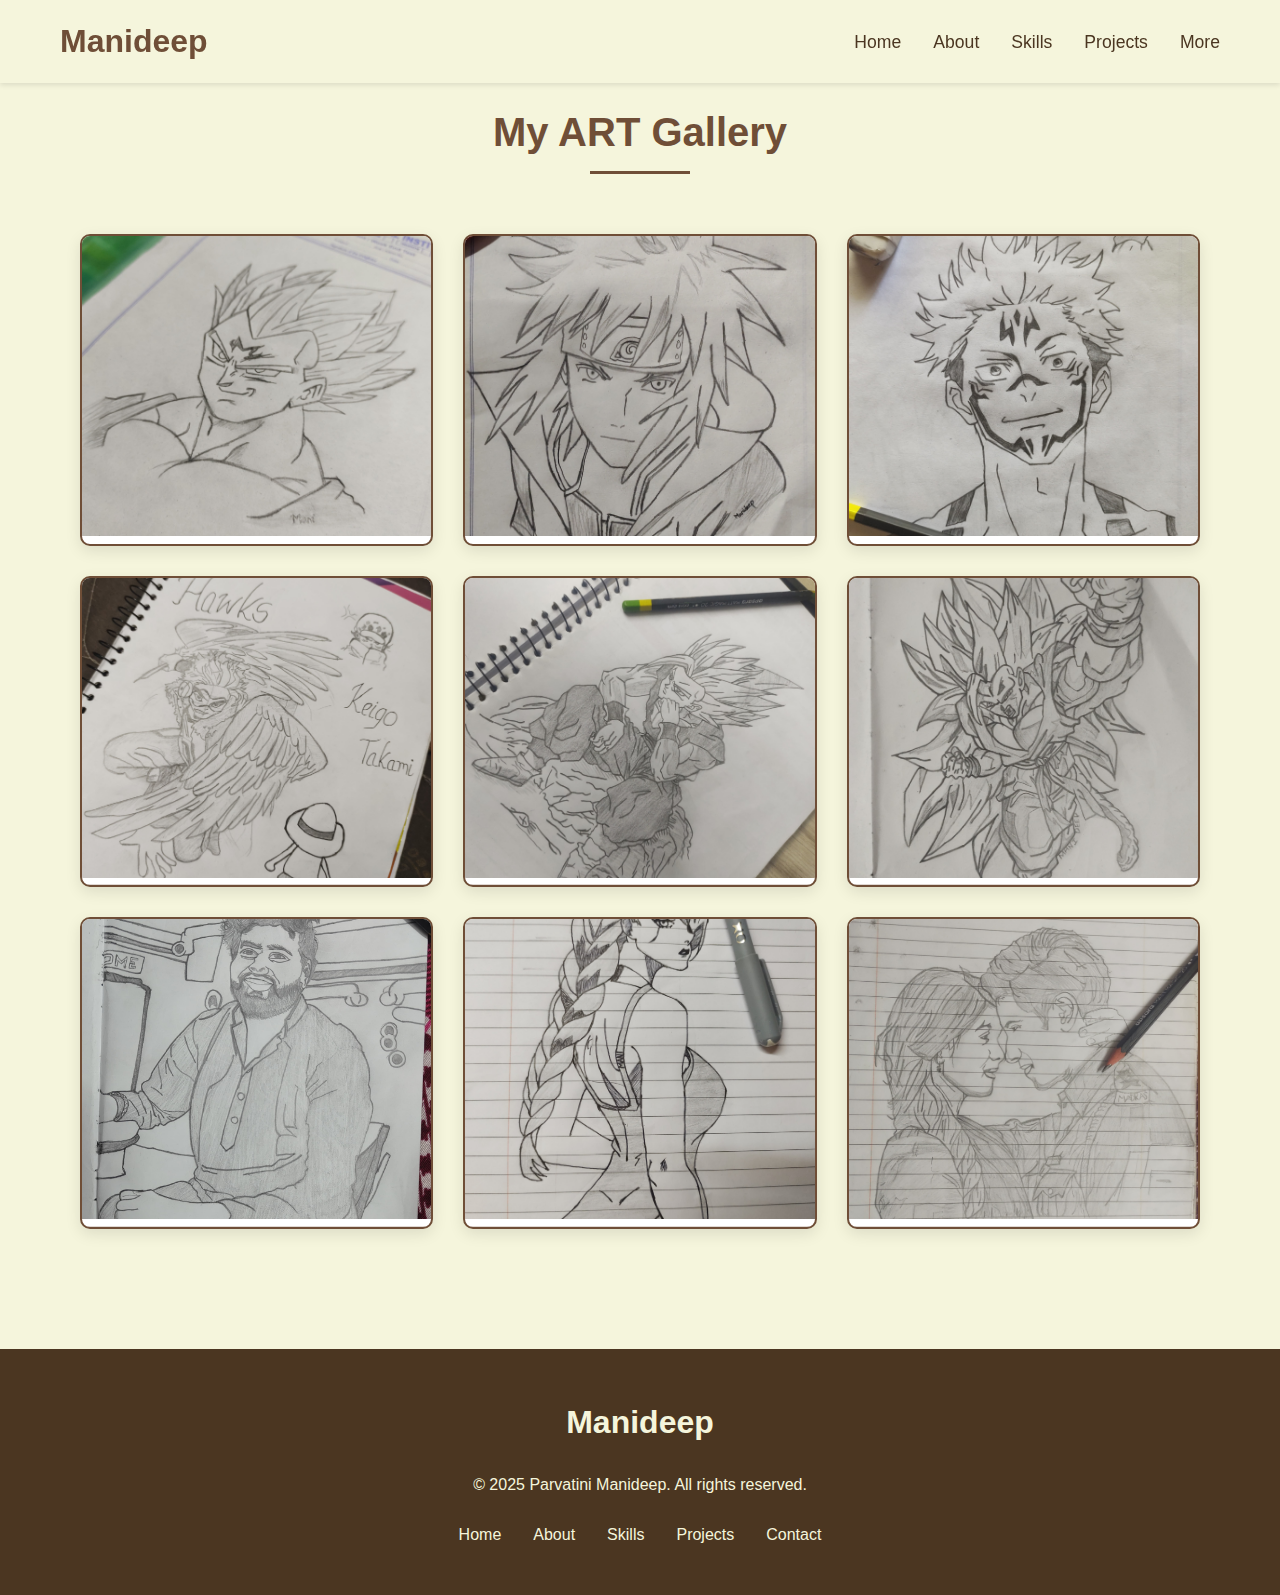
<file: art-gallery.html>
<!DOCTYPE html>
<html lang="en">
<head>
    <meta charset="UTF-8">
    <meta name="viewport" content="width=device-width, initial-scale=1.0">
    <title>ART Gallery - Manideep</title>
    <link rel="stylesheet" href="styles.css">
    <link rel="stylesheet" href="https://cdnjs.cloudflare.com/ajax/libs/font-awesome/6.0.0/css/all.min.css">
    <style>
        .art-gallery {
            padding: 100px 0;
            background-color: var(--cream);
            min-height: 100vh;
        }

        .gallery-container {
            max-width: 1200px;
            margin: 0 auto;
            padding: 0 20px;
        }

        .gallery-title {
            text-align: center;
            margin-bottom: 50px;
            color: var(--primary-coffee);
            font-size: 2.5rem;
            position: relative;
        }

        .gallery-title::after {
            content: '';
            position: absolute;
            bottom: -10px;
            left: 50%;
            transform: translateX(-50%);
            width: 100px;
            height: 3px;
            background: var(--primary-coffee);
        }

        .gallery-grid {
            display: grid;
            grid-template-columns: repeat(auto-fit, minmax(300px, 1fr));
            gap: 30px;
            padding: 20px;
        }

        .gallery-item {
            position: relative;
            overflow: hidden;
            border-radius: 10px;
            box-shadow: 0 5px 15px rgba(0, 0, 0, 0.1);
            transition: all 0.3s ease;
            background-color: var(--white);
            border: 2px solid var(--primary-coffee);
        }

        .gallery-item:hover {
            transform: translateY(-10px);
            box-shadow: 0 15px 30px rgba(0, 0, 0, 0.2);
        }

        .gallery-item img {
            width: 100%;
            height: 300px;
            object-fit: cover;
            transition: transform 0.3s ease;
        }

        .gallery-item:hover img {
            transform: scale(1.1);
        }

        .gallery-item-caption {
            position: absolute;
            bottom: 0;
            left: 0;
            right: 0;
            background: rgba(111, 78, 55, 0.8);
            color: var(--cream);
            padding: 15px;
            transform: translateY(100%);
            transition: transform 0.3s ease;
        }

        .gallery-item:hover .gallery-item-caption {
            transform: translateY(0);
        }

        .gallery-item-caption h3 {
            margin: 0;
            font-size: 1.2rem;
        }

        @media (max-width: 768px) {
            .gallery-grid {
                grid-template-columns: repeat(auto-fit, minmax(250px, 1fr));
                gap: 20px;
            }

            .gallery-item img {
                height: 250px;
            }
        }
    </style>
</head>
<body>
    <nav class="navbar">
        <div class="container">
            <a href="index.html" class="logo">Manideep</a>
            <ul class="nav-links">
                <li><a href="index.html#home">Home</a></li>
                <li><a href="index.html#about">About</a></li>
                <li><a href="index.html#skills">Skills</a></li>
                <li><a href="index.html#projects">Projects</a></li>
                <li class="dropdown">
                    <a href="#more">More</a>
                    <ul class="dropdown-menu">
                        <li><a href="art-gallery.html">ART Gallery</a></li>
                        <li><a href="trainings.html">Trainings</a></li>
                    </ul>
                </li>
            </ul>
            <div class="hamburger">
                <span></span>
                <span></span>
                <span></span>
            </div>
        </div>
    </nav>

    <section class="art-gallery">
        <div class="gallery-container">
            <h2 class="gallery-title">My ART Gallery</h2>
            <div class="gallery-grid">
                <div class="gallery-item">
                    <img src="vegeta.jpg" alt="Vegeta Art">
                    <div class="gallery-item-caption">
                        <h3>Vegeta</h3>
                    </div>
                </div>
                <div class="gallery-item">
                    <img src="minato.jpg" alt="Minato Art">
                    <div class="gallery-item-caption">
                        <h3>Minato</h3>
                    </div>
                </div>
                <div class="gallery-item">
                    <img src="sukuna.jpg" alt="Sukuna Art">
                    <div class="gallery-item-caption">
                        <h3>Sukuna</h3>
                    </div>
                </div>
                <div class="gallery-item">
                    <img src="hawk.jpg" alt="Hawk Art">
                    <div class="gallery-item-caption">
                        <h3>Hawk</h3>
                    </div>
                </div>
                <div class="gallery-item">
                    <img src="gohan.jpg" alt="Gohan Art">
                    <div class="gallery-item-caption">
                        <h3>Gohan</h3>
                    </div>
                </div>
                <div class="gallery-item">
                    <img src="ssj3.jpg" alt="SSJ3 Art">
                    <div class="gallery-item-caption">
                        <h3>SSJ3</h3>
                    </div>
                </div>
                <div class="gallery-item">
                    <img src="self.jpg" alt="Self Portrait">
                    <div class="gallery-item-caption">
                        <h3>Self Portrait</h3>
                    </div>
                </div>
                <div class="gallery-item">
                    <img src="meimei.jpg" alt="Mei Mei Art">
                    <div class="gallery-item-caption">
                        <h3>Mei Mei</h3>
                    </div>
                </div>
                <div class="gallery-item">
                    <img src="sitaramam.jpg" alt="Sita Ramam Art">
                    <div class="gallery-item-caption">
                        <h3>Sita Ramam</h3>
                    </div>
                </div>
            </div>
        </div>
    </section>

    <footer>
        <div class="container">
            <div class="footer-content">
                <div class="footer-logo">Manideep</div>
                <p>&copy; 2025 Parvatini Manideep. All rights reserved.</p>
                <div class="footer-links">
                    <a href="index.html#home">Home</a>
                    <a href="index.html#about">About</a>
                    <a href="index.html#skills">Skills</a>
                    <a href="index.html#projects">Projects</a>
                    <a href="index.html#contact">Contact</a>
                </div>
            </div>
        </div>
    </footer>

    <script src="script.js"></script>
</body>
</html>
</file>
<file: styles.css>
:root {
    --primary-coffee: #6F4E37;  /* Rich coffee brown */
    --secondary-coffee: #8B6B61;  /* Lighter coffee brown */
    --dark-coffee: #4B3621;  /* Dark coffee */
    --light-coffee: #D2B48C;  /* Light coffee/tan */
    --cream: #F5F5DC;  /* Cream color */
    --white: #ffffff;
    --gray: #f5f5f5;
    --dark-gray: #333333;
    --transition: all 0.3s ease;
}

* {
    margin: 0;
    padding: 0;
    box-sizing: border-box;
}

html {
    scroll-behavior: smooth;
}

body {
    font-family: 'Segoe UI', Tahoma, Geneva, Verdana, sans-serif;
    line-height: 1.6;
    color: var(--dark-gray);
    overflow-x: hidden;
    background-color: var(--cream);
}

.container {
    max-width: 1200px;
    margin: 0 auto;
    padding: 0 20px;
}

/* Buttons */
.btn {
    display: inline-block;
    padding: 12px 30px;
    border-radius: 30px;
    text-decoration: none;
    font-weight: 500;
    transition: var(--transition);
    cursor: pointer;
}

.primary-btn {
    background-color: var(--primary-coffee);
    color: var(--white);
    border: 2px solid var(--primary-coffee);
}

.primary-btn:hover {
    background-color: transparent;
    color: var(--primary-coffee);
}

.secondary-btn {
    background-color: transparent;
    color: var(--primary-coffee);
    border: 2px solid var(--primary-coffee);
}

.secondary-btn:hover {
    background-color: var(--primary-coffee);
    color: var(--white);
}

/* Navigation */
.navbar {
    position: fixed;
    top: 0;
    width: 100%;
    background-color: var(--cream);
    box-shadow: 0 2px 5px rgba(0, 0, 0, 0.1);
    z-index: 1000;
    transition: var(--transition);
}

.navbar.scrolled {
    padding: 10px 0;
    background-color: rgba(245, 245, 220, 0.95);
    backdrop-filter: blur(10px);
}

.navbar .container {
    display: flex;
    justify-content: space-between;
    align-items: center;
    padding: 1rem 20px;
}

.logo {
    font-size: 2rem;
    font-weight: bold;
    color: var(--primary-coffee);
    transition: var(--transition);
    text-decoration: none;
}

.logo:hover {
    transform: scale(1.1);
}

.nav-links {
    display: flex;
    list-style: none;
    margin: 0;
    padding: 0;
    margin-left: auto;
    padding-left: 2rem;
}

.nav-links li {
    margin: 0 1rem;
}

.nav-links li:first-child {
    margin-left: 0;
}

.nav-links li:last-child {
    margin-right: 0;
}

.nav-links a {
    text-decoration: none;
    color: var(--dark-coffee);
    font-weight: 500;
    transition: var(--transition);
    position: relative;
    font-size: 1.1rem;
}

.nav-links a::after {
    content: '';
    position: absolute;
    bottom: -5px;
    left: 0;
    width: 0;
    height: 2px;
    background-color: var(--primary-coffee);
    transition: var(--transition);
}

.nav-links a:hover::after {
    width: 100%;
}

.hamburger {
    display: none;
    cursor: pointer;
}

.hamburger span {
    display: block;
    width: 25px;
    height: 3px;
    background-color: var(--dark-coffee);
    margin: 5px 0;
    transition: var(--transition);
}

.hamburger.active span:nth-child(1) {
    transform: rotate(45deg) translate(5px, 5px);
}

.hamburger.active span:nth-child(2) {
    opacity: 0;
}

.hamburger.active span:nth-child(3) {
    transform: rotate(-45deg) translate(5px, -5px);
}

/* Hero Section */
.hero {
    height: 100vh;
    display: flex;
    align-items: center;
    padding-top: 80px;
    position: relative;
    overflow: hidden;
}

#bg-video {
    position: absolute;
    top: 0;
    left: 0;
    width: 100%;
    height: 100%;
    object-fit: cover;
    z-index: -1;
}

.hero::before {
    content: '';
    position: absolute;
    top: 0;
    left: 0;
    width: 100%;
    height: 100%;
    background: linear-gradient(
        to bottom,
        rgba(111, 78, 55, 0.7) 0%,
        rgba(75, 54, 33, 0.8) 100%
    );
    z-index: 0;
}

.hero .container {
    position: relative;
    z-index: 1;
    display: flex;
    flex-direction: column;
    align-items: center;
    justify-content: center;
    text-align: center;
}

.hero-content {
    position: relative;
    z-index: 2;
    max-width: 800px;
    margin: 0 auto;
}

.hero h1 {
    font-size: 3.5rem;
    margin-bottom: 1rem;
    color: var(--cream);
    text-shadow: 2px 2px 4px rgba(0, 0, 0, 0.3);
}

.hero h2 {
    font-size: 2rem;
    margin-bottom: 1.5rem;
    color: var(--cream);
    text-shadow: 2px 2px 4px rgba(0, 0, 0, 0.3);
}

.hero p {
    font-size: 1.2rem;
    margin-bottom: 2rem;
    color: var(--cream);
    max-width: 600px;
    margin-left: auto;
    margin-right: auto;
    text-shadow: 1px 1px 2px rgba(0, 0, 0, 0.3);
}

.hero-buttons {
    display: flex;
    gap: 1.5rem;
    justify-content: center;
    margin-top: 2rem;
}

.hero-buttons .btn {
    padding: 15px 35px;
    font-size: 1.1rem;
    font-weight: 600;
    border-radius: 30px;
    transition: all 0.3s ease;
    box-shadow: 0 4px 15px rgba(0, 0, 0, 0.2);
}

.hero-buttons .primary-btn,
.hero-buttons .secondary-btn {
    background-color: var(--primary-coffee);
    color: var(--cream);
    border: 2px solid var(--primary-coffee);
}

.hero-buttons .primary-btn:hover,
.hero-buttons .secondary-btn:hover {
    background-color: transparent;
    color: var(--cream);
    transform: translateY(-3px);
    box-shadow: 0 6px 20px rgba(0, 0, 0, 0.3);
}

/* About Section */
.about {
    padding: 5rem 0;
    background-color: var(--cream);
}

.about-content {
    display: flex;
    align-items: center;
    gap: 4rem;
}

.about-text {
    flex: 1;
}

.about-image {
    flex: 1;
    display: flex;
    justify-content: center;
    align-items: center;
}

.about-image img {
    width: 100%;
    max-width: 400px;
    border-radius: 15px;
    object-fit: cover;
    aspect-ratio: 3/4;
}

.about h2 {
    text-align: left;
    margin-bottom: 2rem;
    color: var(--primary-coffee);
    font-size: 2.5rem;
    font-weight: 700;
    animation: fadeIn 1s ease-in-out;
}

.about-tagline {
    display: flex;
    flex-wrap: wrap;
    gap: 1rem;
    margin-bottom: 2rem;
}

.about-tagline span {
    background-color: var(--light-coffee);
    color: var(--primary-coffee);
    padding: 0.5rem 1rem;
    border-radius: 20px;
    font-size: 0.9rem;
    font-weight: 600;
    box-shadow: 0 2px 5px rgba(0, 0, 0, 0.1);
    transition: var(--transition);
    animation: slideIn 0.5s ease-in-out;
    animation-fill-mode: both;
}

.about-tagline span:nth-child(1) {
    animation-delay: 0.2s;
}

.about-tagline span:nth-child(2) {
    animation-delay: 0.4s;
}

.about-tagline span:hover {
    transform: translateY(-3px);
    box-shadow: 0 5px 15px rgba(0, 0, 0, 0.2);
}

.about-text p {
    color: var(--text-color);
    margin-bottom: 20px;
    line-height: 1.6;
    font-size: 1.2rem;
    font-weight: 600;
}

.cv-buttons {
    display: flex;
    gap: 20px;
    margin-top: 30px;
    justify-content: flex-start;
}

.cv-buttons .btn {
    padding: 12px 30px;
    font-size: 1rem;
    font-weight: 600;
    border-radius: 30px;
    transition: all 0.3s ease;
    box-shadow: 0 4px 15px rgba(0, 0, 0, 0.1);
    background-color: rgba(111, 78, 55, 0.9);  /* More muted coffee color */
    color: var(--cream);
    border: 2px solid rgba(111, 78, 55, 0.9);
}

.cv-buttons .btn:hover {
    transform: translateY(-3px);
    box-shadow: 0 6px 20px rgba(0, 0, 0, 0.2);
    background-color: rgba(245, 245, 220, 0.9);  /* More muted cream color */
    color: rgba(111, 78, 55, 0.9);
}

@media (max-width: 768px) {
    .cv-buttons {
        flex-direction: column;
        align-items: center;
        gap: 15px;
    }
    
    .cv-buttons .btn {
        width: 200px;
        text-align: center;
    }
}

@keyframes popIn {
    from {
        opacity: 0;
        transform: scale(0.8);
    }
    to {
        opacity: 1;
        transform: scale(1);
    }
}

@keyframes bounce {
    0%, 100% {
        transform: translateY(0);
    }
    50% {
        transform: translateY(-10px);
    }
}

/* Skills Section */
.skills {
    padding: 100px 0;
    background-color: var(--white);
    position: relative;
    overflow: hidden;
}

.skills::before {
    content: '';
    position: absolute;
    top: 0;
    left: 0;
    width: 100%;
    height: 100%;
    background: linear-gradient(135deg, var(--light-coffee) 0%, var(--white) 100%);
    opacity: 0.3;
    z-index: 0;
}

.skills h2 {
    text-align: center;
    margin-bottom: 50px;
    color: var(--primary-coffee);
    font-size: 2.5rem;
    position: relative;
    display: inline-block;
    z-index: 1;
}

.skills h2::after {
    content: '';
    position: absolute;
    bottom: -10px;
    left: 50%;
    transform: translateX(-50%);
    width: 100px;
    height: 3px;
    background: var(--primary-coffee);
    border-radius: 2px;
}

.skills-grid {
    display: flex;
    flex-direction: column;
    gap: 40px;
    position: relative;
    z-index: 1;
}

.skill-section {
    background: var(--white);
    padding: 40px;
    border-radius: 20px;
    box-shadow: 0 10px 30px rgba(111, 78, 55, 0.1);
    border: 2px solid var(--primary-coffee);
    transition: all 0.3s ease;
    position: relative;
    overflow: hidden;
}

.skill-section::before {
    content: '';
    position: absolute;
    top: 0;
    left: 0;
    width: 100%;
    height: 100%;
    background: linear-gradient(45deg, var(--light-coffee) 0%, var(--white) 100%);
    opacity: 0.1;
    z-index: 0;
}

.skill-section:hover {
    transform: translateY(-5px);
    box-shadow: 0 15px 40px rgba(111, 78, 55, 0.2);
}

.skill-section h3 {
    color: var(--primary-coffee);
    margin-bottom: 30px;
    text-align: center;
    font-size: 1.8rem;
    position: relative;
    padding-bottom: 15px;
    z-index: 1;
}

.skill-section h3::after {
    content: '';
    position: absolute;
    bottom: 0;
    left: 50%;
    transform: translateX(-50%);
    width: 50px;
    height: 2px;
    background: var(--primary-coffee);
}

.skill-cards {
    display: grid;
    grid-template-columns: repeat(auto-fit, minmax(150px, 1fr));
    gap: 25px;
}

.skill-card {
    text-align: center;
    padding: 25px;
    background: var(--white);
    border-radius: 15px;
    transition: all 0.3s ease;
    border: 1px solid var(--primary-coffee);
    position: relative;
    overflow: hidden;
    z-index: 1;
}

.skill-card::before {
    content: '';
    position: absolute;
    top: 0;
    left: 0;
    width: 100%;
    height: 100%;
    background: var(--primary-coffee);
    opacity: 0;
    transition: opacity 0.3s ease;
    z-index: 0;
}

.skill-card:hover {
    transform: translateY(-5px) rotate(2deg);
    box-shadow: 0 10px 20px rgba(111, 78, 55, 0.2);
}

.skill-card:hover::before {
    opacity: 0.1;
}

.skill-card i {
    font-size: 2.5rem;
    margin-bottom: 15px;
    position: relative;
    z-index: 1;
    transition: all 0.3s ease;
}

.skill-card i.fa-java {
    color: #007396;
}

.skill-card i.fa-python {
    color: #3776AB;
}

.skill-card i.fa-html5 {
    color: #E34F26;
}

.skill-card i.fa-css3-alt {
    color: #1572B6;
}

.skill-card i.fa-js {
    color: #F7DF1E;
}

.skill-card i.fa-brain {
    color: #F7931E;  /* Scikit-Learn orange */
}

.skill-card i.fa-project-diagram {
    color: #FF6F00;  /* TensorFlow orange */
}

.skill-card i.fa-network-wired {
    color: #D00000;  /* Keras red */
}

.skill-card i.fa-chart-line {
    color: #2B579A;  /* XGBoost blue */
}

.skill-card i.fa-table {
    color: #150458;  /* Pandas dark blue */
}

.skill-card i.fa-calculator {
    color: #4D77CF;  /* NumPy blue */
}

.skill-card i.fa-chart-bar {
    color: #11557C;  /* Matplotlib blue */
}

.skill-card i.fa-chart-pie {
    color: #5B8AC6;  /* Seaborn blue */
}

.skill-card i.fa-eye {
    color: #5C3EE8;  /* OpenCV purple */
}

.skill-card i.fa-image {
    color: #2E8B57;  /* Mahotas green */
}

.skill-card i.fa-git-alt {
    color: #F05032;  /* Git orange-red */
}

.skill-card i.fa-google {
    color: #4285F4;  /* Google blue */
}

.skill-card i.fa-code {
    color: #007ACC;  /* VS Code blue */
}

.skill-card:hover i {
    transform: scale(1.2) rotate(5deg);
}

.skill-card h4 {
    color: var(--primary-coffee);
    margin: 0;
    position: relative;
    z-index: 1;
    font-size: 1.2rem;
    transition: all 0.3s ease;
}

.skill-card:hover h4 {
    transform: scale(1.1);
}

/* Projects Section */
.projects {
    padding: 5rem 0;
    background-color: var(--cream);
}

.projects h2 {
    text-align: center;
    margin-bottom: 3rem;
    color: var(--primary-coffee);
}

.projects-grid {
    display: flex;
    flex-direction: column;
    gap: 4rem;
}

.project-card {
    display: flex;
    align-items: center;
    gap: 3rem;
    background-color: var(--cream);
    padding: 2rem;
    border-radius: 15px;
    box-shadow: 0 5px 15px rgba(0, 0, 0, 0.1);
    transition: var(--transition);
}

.project-card:hover {
    transform: translateY(-10px);
    box-shadow: 0 15px 30px rgba(0, 0, 0, 0.2);
}

.project-card.reverse {
    flex-direction: row-reverse;
}

.project-image {
    flex: 1;
    overflow: hidden;
    border-radius: 10px;
}

.project-image img {
    width: 100%;
    height: 300px;
    object-fit: cover;
    transition: var(--transition);
}

.project-card:hover .project-image img {
    transform: scale(1.1);
}

.project-content {
    flex: 1;
    padding: 1rem;
}

.project-content h3 {
    color: var(--primary-coffee);
    margin-bottom: 1rem;
}

.project-content p {
    color: var(--dark-coffee);
    margin-bottom: 1.5rem;
    line-height: 1.6;
}

.project-tags {
    display: flex;
    flex-wrap: wrap;
    gap: 0.5rem;
    margin-bottom: 1.5rem;
}

.project-tags span {
    background-color: var(--light-coffee);
    color: var(--primary-coffee);
    padding: 0.3rem 0.8rem;
    border-radius: 20px;
    font-size: 0.9rem;
}

/* Contact Section */
.contact {
    padding: 5rem 0;
    background-color: var(--light-coffee);
}

.contact h2 {
    text-align: center;
    margin-bottom: 3rem;
    color: var(--primary-coffee);
    font-size: 3rem;
}

.contact-content {
    display: flex;
    gap: 4rem;
}

.contact-info {
    flex: 1;
}

.contact-form {
    flex: 1;
}

.contact-item {
    display: flex;
    align-items: center;
    margin-bottom: 2rem;
    background-color: var(--cream);
    padding: 1.5rem;
    border-radius: 10px;
    box-shadow: 0 5px 15px rgba(0, 0, 0, 0.1);
}

.contact-item i {
    font-size: 2rem;
    color: var(--primary-coffee);
    margin-right: 1.5rem;
}

.contact-item h3 {
    margin-bottom: 0.5rem;
}

.social-links {
    display: flex;
    gap: 1.5rem;
    margin-top: 2rem;
}

.social-link {
    color: var(--primary-coffee);
    font-size: 1.5rem;
    transition: var(--transition);
}

.social-link:hover {
    color: var(--dark-coffee);
    transform: translateY(-5px);
}

.form-group {
    margin-bottom: 1.5rem;
}

.form-group input,
.form-group textarea {
    width: 100%;
    padding: 1rem;
    border: 1px solid #ddd;
    border-radius: 5px;
    font-size: 1rem;
    transition: var(--transition);
}

.form-group input:focus,
.form-group textarea:focus {
    outline: none;
    border-color: var(--primary-coffee);
    box-shadow: 0 0 0 2px rgba(111, 78, 55, 0.2);
}

.form-group textarea {
    height: 150px;
    resize: vertical;
}

/* Footer */
footer {
    background-color: var(--dark-coffee);
    color: var(--cream);
    padding: 3rem 0;
}

.footer-content {
    display: flex;
    flex-direction: column;
    align-items: center;
    gap: 1.5rem;
}

.footer-logo {
    font-size: 2rem;
    font-weight: bold;
    color: var(--cream);
}

.footer-links {
    display: flex;
    gap: 2rem;
}

.footer-links a {
    color: var(--cream);
    text-decoration: none;
    transition: var(--transition);
}

.footer-links a:hover {
    color: var(--light-coffee);
}

/* Responsive Design */
@media (max-width: 768px) {
    .nav-links {
        display: none;
        position: fixed;
        top: 60px;
        left: 0;
        width: 100%;
        background-color: var(--cream);
        flex-direction: column;
        align-items: center;
        padding: 1rem 0;
        box-shadow: 0 5px 10px rgba(0, 0, 0, 0.1);
    }

    .nav-links.active {
        display: flex;
    }

    .nav-links li {
        margin: 1rem 0;
    }

    .hamburger {
        display: block;
    }

    .hero h1 {
        font-size: 2.5rem;
    }

    .hero h2 {
        font-size: 1.5rem;
    }

    .hero p {
        font-size: 1rem;
        padding: 0 1rem;
    }

    .hero-buttons {
        flex-direction: column;
        align-items: center;
    }
    
    .hero-buttons .btn {
        width: 200px;
        text-align: center;
    }

    .about-content {
        flex-direction: column;
    }

    .about-text {
        text-align: center;
    }

    .about h2 {
        text-align: center;
    }

    .about-tagline {
        justify-content: center;
    }

    .contact-content {
        flex-direction: column;
    }

    .about-image {
        margin-top: 2rem;
    }
    
    .about-image img {
        max-width: 300px;
    }

    .project-card,
    .project-card.reverse {
        flex-direction: column;
    }

    .project-image {
        width: 100%;
    }

    .project-content {
        width: 100%;
    }

    .skill-cards {
        grid-template-columns: repeat(auto-fit, minmax(120px, 1fr));
    }
    
    .skill-card i {
        font-size: 2rem;
    }
    
    .skill-section {
        padding: 30px;
    }
    
    .skill-section:hover {
        transform: translateY(-3px);
    }
}

@media (max-width: 480px) {
    .hero h1 {
        font-size: 2rem;
    }

    .hero h2 {
        font-size: 1.2rem;
    }

    .hero-buttons {
        flex-direction: column;
        gap: 1rem;
    }

    .skills-grid,
    .projects-grid {
        grid-template-columns: 1fr;
    }

    .about-tagline span {
        font-size: 0.8rem;
        padding: 0.4rem 0.8rem;
    }

    .footer-links {
        flex-direction: column;
        text-align: center;
        gap: 1rem;
    }
}

@keyframes fadeIn {
    from {
        opacity: 0;
        transform: translateY(-20px);
    }
    to {
        opacity: 1;
        transform: translateY(0);
    }
}

@keyframes slideIn {
    from {
        opacity: 0;
        transform: translateX(-20px);
    }
    to {
        opacity: 1;
        transform: translateX(0);
    }
}

.dropdown {
    position: relative;
}

.dropdown-menu {
    position: absolute;
    top: 100%;
    left: 0;
    background-color: var(--cream);
    min-width: 200px;
    box-shadow: 0 2px 5px rgba(0, 0, 0, 0.1);
    border-radius: 5px;
    padding: 0;
    margin: 0;
    list-style: none;
    opacity: 0;
    visibility: hidden;
    transform: translateY(-10px);
    transition: all 0.3s ease;
    z-index: 1000;
}

.dropdown:hover .dropdown-menu {
    opacity: 1;
    visibility: visible;
    transform: translateY(0);
}

.dropdown-menu li {
    margin: 0;
    padding: 0;
}

.dropdown-menu a {
    display: block;
    padding: 10px 20px;
    color: var(--dark-coffee);
    text-decoration: none;
    transition: all 0.3s ease;
}

.dropdown-menu a:hover {
    background-color: var(--light-coffee);
    color: var(--primary-coffee);
}

@media (max-width: 768px) {
    .dropdown-menu {
        position: static;
        opacity: 1;
        visibility: visible;
        transform: none;
        box-shadow: none;
        background-color: transparent;
        padding-left: 20px;
    }
    
    .dropdown-menu a {
        padding: 10px 0;
    }
}

/* Education Section */
.education {
    padding: 100px 0;
    background-color: var(--white);
}

.education h2 {
    text-align: center;
    margin-bottom: 50px;
    color: var(--primary-coffee);
    font-size: 3rem;
}

.education-grid {
    display: grid;
    grid-template-columns: repeat(auto-fit, minmax(300px, 1fr));
    gap: 30px;
}

.education-item {
    background: var(--cream);
    padding: 30px;
    border-radius: 15px;
    box-shadow: 0 5px 15px rgba(0, 0, 0, 0.1);
    transition: all 0.3s ease;
    border: 2px solid var(--primary-coffee);
}

.education-item:hover {
    transform: translateY(-5px);
    box-shadow: 0 15px 30px rgba(0, 0, 0, 0.2);
}

.education-item h3 {
    color: var(--primary-coffee);
    margin-bottom: 15px;
    font-size: 1.8rem;
}

.education-item p {
    color: var(--dark-coffee);
    margin-bottom: 10px;
    line-height: 1.6;
    font-size: 1.2rem;
}

.education-item .degree {
    font-weight: 600;
    color: var(--dark-coffee);
    font-size: 1.3rem;
}

.education-item .duration {
    color: var(--secondary-coffee);
    font-style: italic;
    font-size: 1.2rem;
}

.education-item .details {
    font-weight: 500;
    font-size: 1.2rem;
}

.education-item .location {
    color: var(--secondary-coffee);
    font-size: 1.2rem;
}

@media (max-width: 768px) {
    .education-grid {
        grid-template-columns: 1fr;
    }
}

.workshop-item ul li {
    color: var(--text-color);
    margin-bottom: 8px;
    position: relative;
    padding-left: 20px;
    list-style-type: none;
}

.workshop-item ul li:before {
    content: "•";
    color: var(--primary-color);
    position: absolute;
    left: 0;
}
</file>
